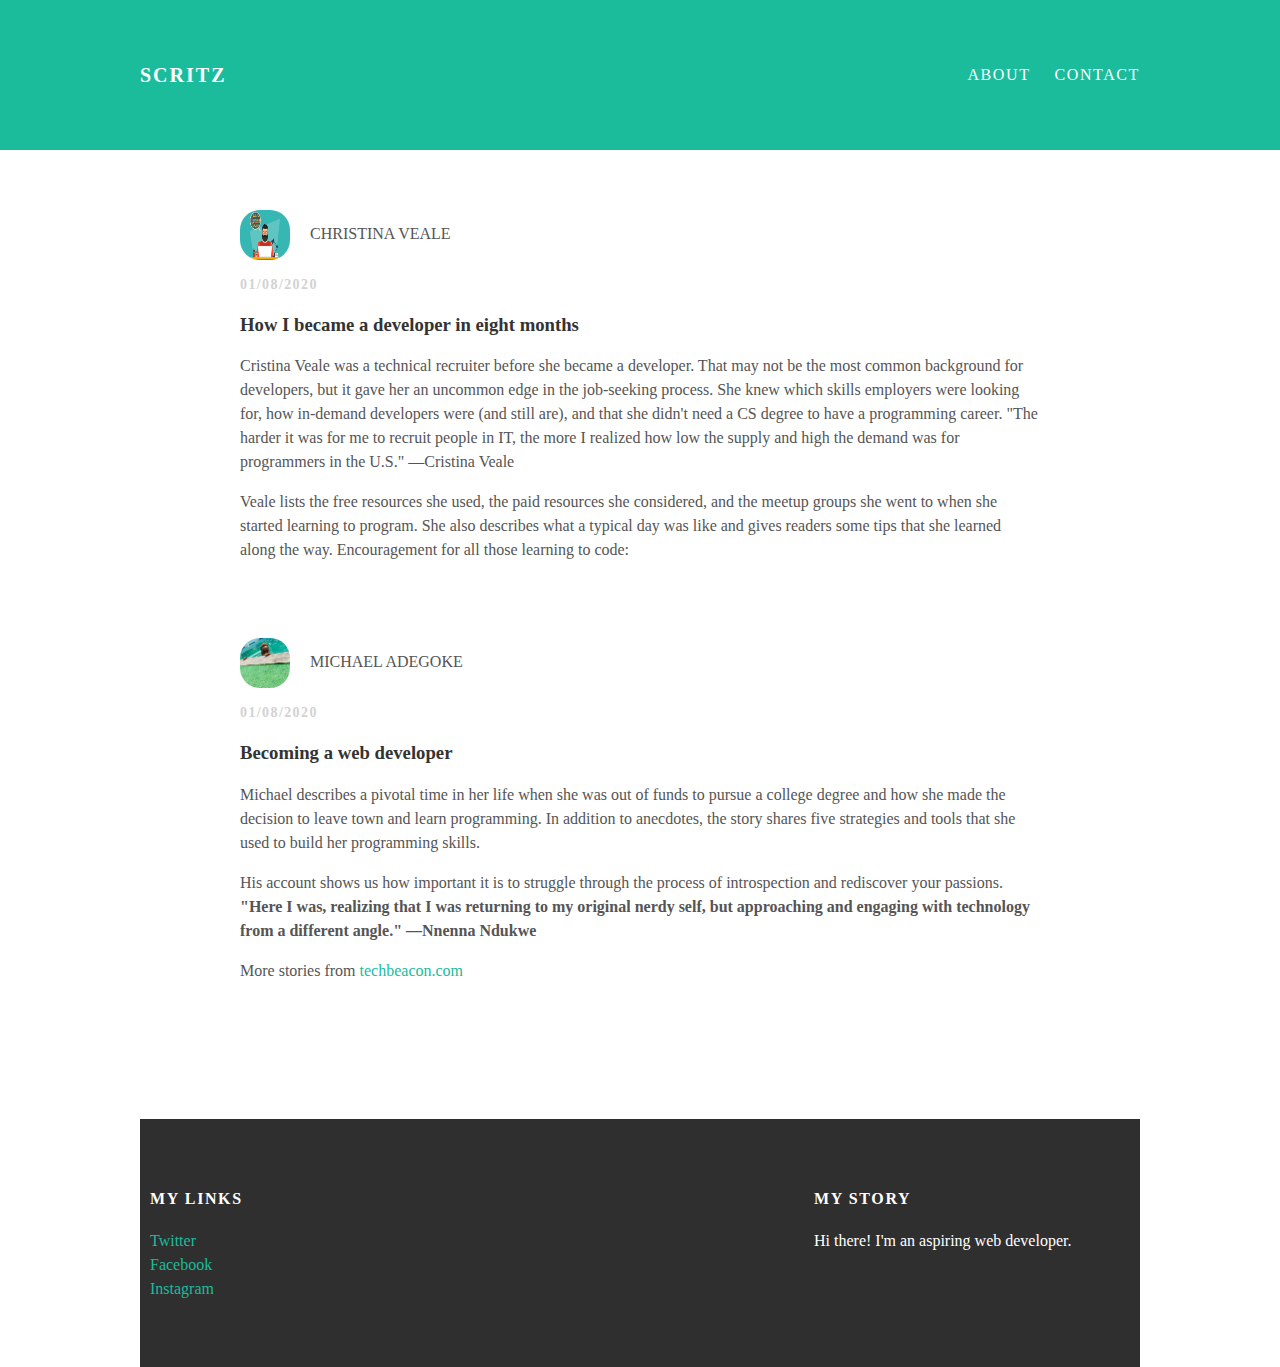
<file: index.html>
<!DOCTYPE html>
<html lang="en">

<head>
    <meta charset="UTF-8">
    <title>SCRITZ.DECODER</title>
    <link rel="stylesheet" type="text/css" href="style.css">
</head>

<body>
    <div id="header">
        <div class="post-container">
            <a id="header-title" href="scritz-blog.html">
                SCRITZ</a>
            <ul id="header-nav">
                <li><a href="about.html">About</a></li>
                <li><a href="mailto:a.madegoke@gmail.com">Contact</a></li>
            </ul>
        </div>
    </div>

    <div id="content">
        <div class="post-container">

            <div class="post">
                <div class="post-author">
                    <img src="Hipster-Developer-Dice.jpg">
                    <span>CHRISTINA VEALE</span>
                </div>
                <p class="post-date">01/08/2020</p>
                <h3 class="post-title">How I became a developer in eight months</h3>
                <div class="post-content">
                    <p>Cristina Veale was a technical recruiter before she became a developer.

                        That may not be the most common background for developers, but it gave her

                        an uncommon edge in the job-seeking process. She knew which skills

                        employers were looking for, how in-demand developers were (and still are),

                        and that she didn't need a CS degree to have a programming career.

                        "The harder it was for me to recruit people in IT, the more I realized how

                        low the supply and high the demand was for programmers in the U.S."
                        —Cristina Veale</p>

                    <p>Veale lists the free resources she used, the paid resources she

                        considered, and the meetup groups she went to when she started learning to

                        program. She also describes what a typical day was like and gives readers

                        some tips that she learned along the way.

                        Encouragement for all those learning to code:</p>
                </div>
                <div class="post-container">
                    <div class="post">
                        <div class="post-author">
                            <img src="Image1%7D.jpg">
                            <span>MICHAEL ADEGOKE</span>
                        </div>
                        <p class="post-date">01/08/2020</p>
                        <h3 class="post-title">Becoming a web developer</h3>
                        <div class="post-content">
                            <p> Michael describes a pivotal time in her life when she was out of

                                funds to pursue a college degree and how she made the decision to leave

                                town and learn programming. In addition to anecdotes, the story shares

                                five strategies and tools that she used to build her programming skills.</p>


                            <p>His account shows us how important it is to struggle through the process

                                of introspection and rediscover your passions.
                                <strong> "Here I was, realizing that I was returning to my original nerdy self, but approaching and engaging with technology from a different angle." —Nnenna Ndukwe</strong>
                                <br>
                                <p>More stories from <a href="https://techbeacon.com/app-dev-testing/so-you-want-be-great-developer-30-inspiring-stories">techbeacon.com </a></p>
                        </div>
                    </div>
                </div>
            </div>
            <div id="footer">
                <div class="post-container">
                    <div class="column">
                        <h4>My Links</h4>
                        <p>
                            <a href="www.twitter.com/scritz_">Twitter</a>
                            <br>
                            <a href="https://web.facebook.com/">Facebook</a>
                            <br>
                            <a href="www.instagram.com/scritz_">Instagram</a>
                        </p>
                    </div>
                    <div class="column1">
                        <h4>My Story</h4>
                        <p>Hi there! I'm an aspiring web developer.</p>
                    </div>
                </div>
            </div>

</body>

</html>
</file>
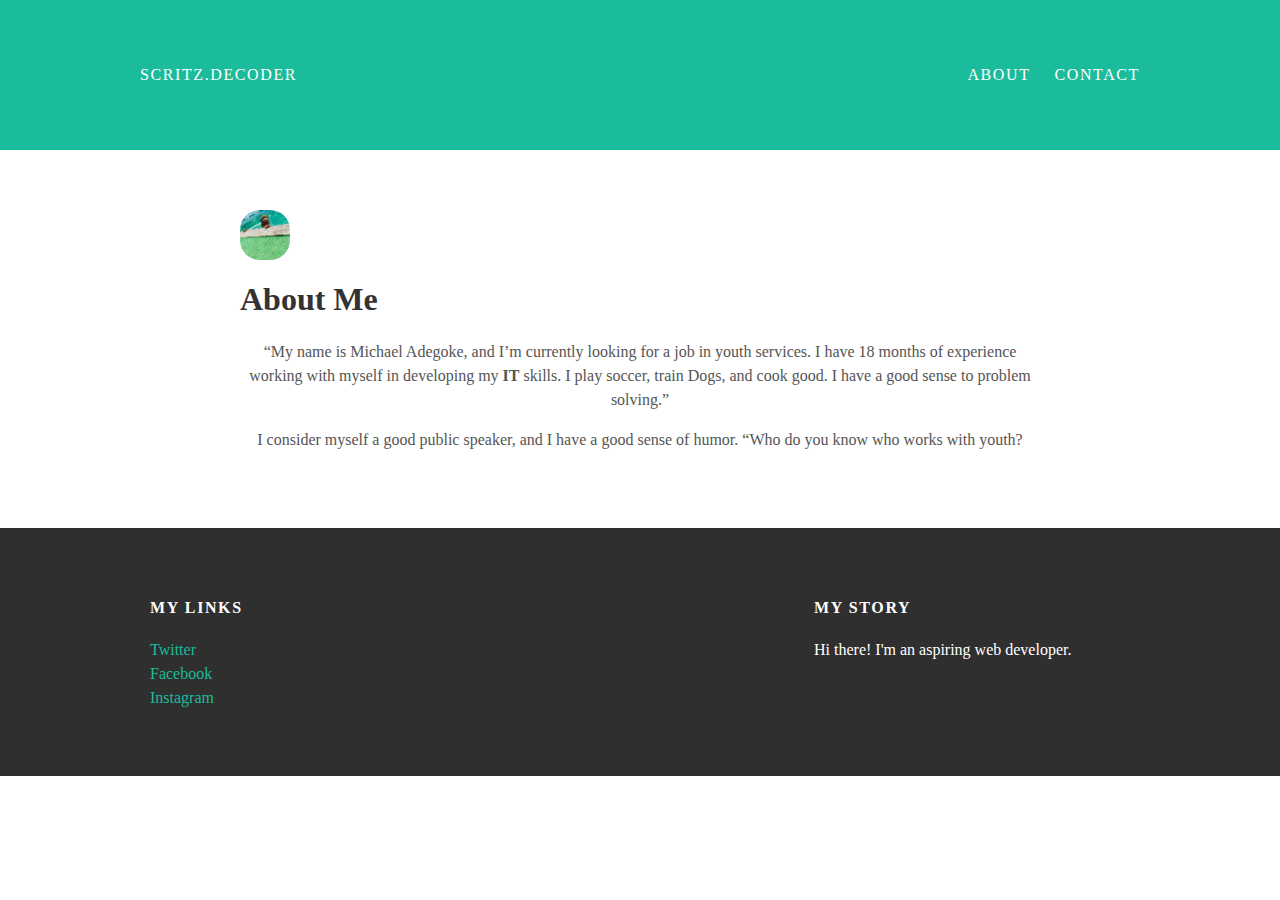
<file: about.html>
<!DOCTYPE html>
<html lang="en">

<head>
    <meta charset="UTF-8">
    <title>SCRITZ.DECODER</title>
    <link rel="stylesheet" type="text/css" href="style.css">
</head>

<body>
    <div id="header">
        <div class="container">
            <a href="scritz-blog.html">SCRITZ.DECODER</a>

            <ul id="header-nav">
                <li><a href="about.html">About</a></li>
                <li><a href="mailto:a.madegoke@gmail.com">Contact</a></li>
            </ul>
        </div>
    </div>
    <div id="content">
        <div class="container">
            <div class="about">
                <div class="about-author">
                    <img src="Image1%7D.jpg">
                </div>
                <h1 class="about-title">About Me</h1>
                <div class="about-content">
                    <p>“My name is Michael Adegoke, and I’m currently looking for a job in

                        youth services. I have 18 months of experience working with myself in developing my <strong>IT</strong> skills.

                            I play soccer, train Dogs, and cook good. I have a good sense to problem solving.”</p>

                    <p> I consider myself a good public speaker, and I have a good sense of humor. “Who do you know who works with youth?</p>
                </div> <!-- about content-->
            </div><!-- about-->
        </div><!-- container-->
    </div><!-- content-->
    <div id="footer">
        <div class="container">
            <div class="column">
                <h4>My Links</h4>
                <p>
                    <a href="www.twitter.com/scritz_">Twitter</a>
                    <br>
                    <a href="https://web.facebook.com/">Facebook</a>
                    <br>
                    <a href="www.instagram.com/scritz_">Instagram</a>
                </p>
            </div>
            <div class="column1">
                <h4>My Story</h4>
                <p>Hi there! I'm an aspiring web developer.</p>
            </div>
        </div>
    </div>

</body>

</html>
</file>
<file: style.css>
@import url(https://fonts.google.com/specimen/Baskervville:400,700);


body {
    color: #555;
    margin: 0;

    font-family: 'Baskervville'sans-serif;
    background-color: n
}

#header {
    background-color: #1abc9c;
    height: 150px;
    line-height: 150px
}

#header a {
    color: white;
    text-decoration: none;

    text-transform: uppercase;
    letter-spacing: 0.1em;
}

#header a:hover {
    color: #222;
}

#header-title {
    display: block;
    float: left;

    font-size: 20px;
    font-weight: bold;
}

#header-nav {
    font-display: block;
    float: right;
    margin-top: 0;
}

#header-nav li {
    display: inline;
    padding-left: 20px;
}

.container{
    max-width: 1000px;
    margin: 0 auto;
}

.post-container{
    max-width: 1000px;
    margin: 0 auto;
} 

#footer {
    background-color: #2f2f2f;
    padding: 50px 0;
}

#footer h4 {
    color: white;
    text-transform: uppercase;
    letter-spacing: 0.1em;
}

#footer p {
    color: white
}

a {
    color: #1abc9c;
    text-decoration: none;
}

a:hover {
    color: #f6a623;
}

.column {
    min-width: 300px;
    display: inline-block;
    vertical-align: top;
    margin-left: 10px;
}

.column1 {
    min-width: 300px;
    display: inline-block;
    vertical-align: top;
    margin-left: 360px;

}

.post,
.about {
    max-width: 800px;
    margin: 0 auto;
    padding: 60px 0;
}

.post-author img {
    width: 50px;
    height: 50px;
    vertical-align: middle;
    border-radius: 20px;
}

.post-author span {
    margin-left: 16px;
}

.post-date {
    color: #d2d2d2;

    font-size: 14px;
    font-weight: bold;

    text-transform: uppercase;
    letter-spacing: 0.1em;
}

h1,
h2,
h3,
h4 {
    color: #333;
}

P {
    line-height: 1.5;
}

.about-content {
    text-align: center;
}

.about-author img {
    border-radius: 20px;
    width: 50px;
    height: 50px;
    vertical-align: middle;
}

.post-container:nth-child(even) {
    background-color: #f2f2f2;
}
</file>
